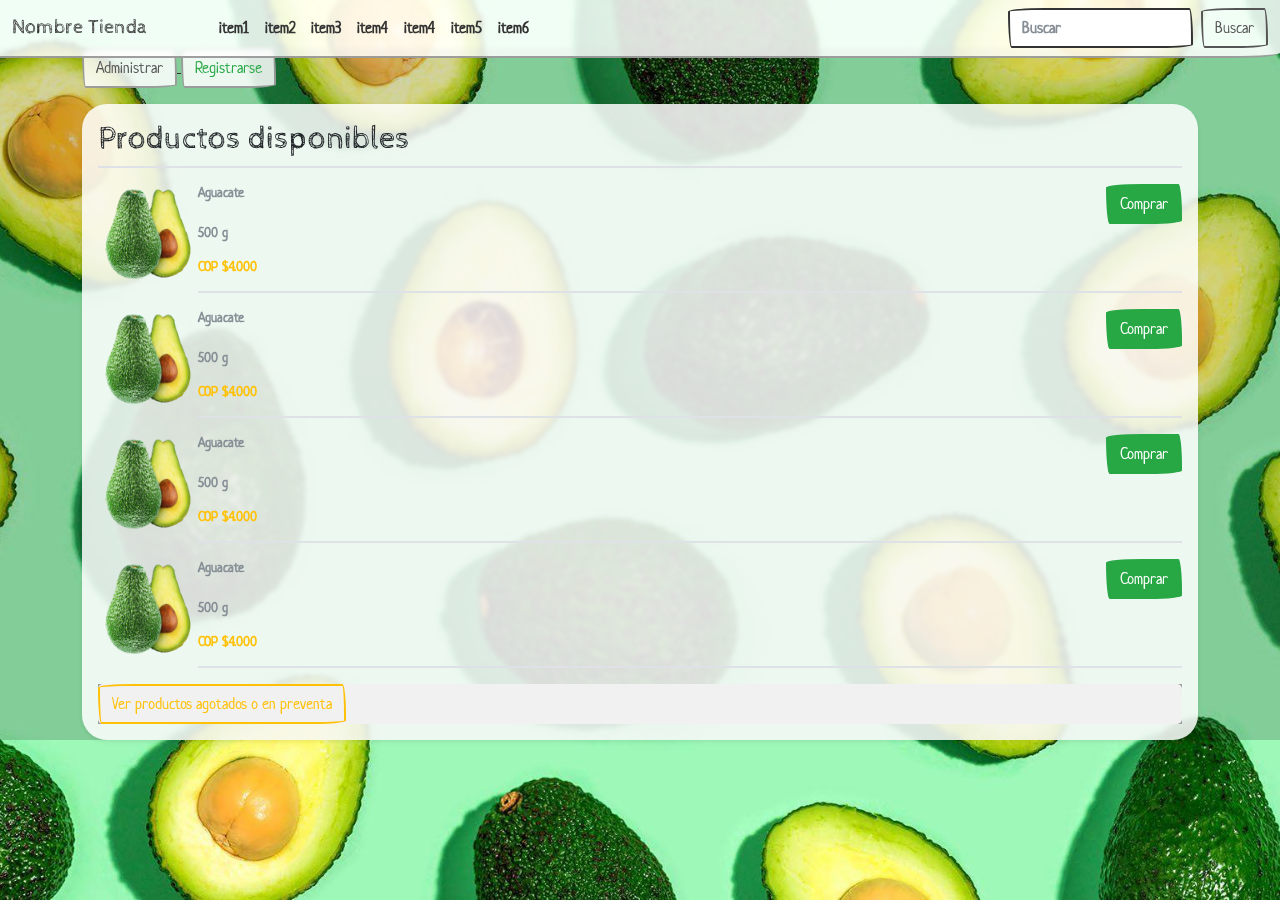
<file: index.html>
<!DOCTYPE html>
<html lang="es">

<head>
    <meta charset="UTF-8">
    <meta http-equiv="X-UA-Compatible" content="IE=edge">
    <meta name="viewport" content="width=device-width, initial-scale=1.0">
    <title>Document</title>
    <link rel="stylesheet" href="css/main.css">
</head>

<body class="parallax">
    <nav class="navbar fixed-top navbar-expand-lg navbar-light bg-body">
        <div class="container-fluid">
            <a class="navbar-brand" href="#">Nombre Tienda</a>
            <button class="navbar-toggler" type="button" data-bs-toggle="collapse" data-bs-target="#navbarColor01"
                aria-controls="navbarColor01" aria-expanded="false" aria-label="Toggle navigation">
                <span class="navbar-toggler-icon"></span>
            </button>

            <div class="collapse navbar-collapse ms-5" id="navbarColor01">
                <ul class="navbar-nav me-auto">

                    <li class="nav-item">
                        <a class="nav-link" href="#item1">item1</a>
                    </li>
                    <li class="nav-item">
                        <a class="nav-link" href="#item2">item2</a>
                    </li>
                    <li class="nav-item">
                        <a class="nav-link" href="#item3">item3</a>
                    </li>

                    <li class="nav-item">
                        <a class="nav-link" href="#item4">item4</a>
                    </li>

                    <li class="nav-item">
                        <a class="nav-link" href="#item5">item4</a>
                    </li>

                    <li class="nav-item">
                        <a class="nav-link" href="#item6">item5</a>
                    </li>

                    <li class="nav-item">
                        <a class="nav-link" href="#item7">item6</a>
                    </li>



                </ul>
                <form class="d-flex">
                    <input class="form-control me-sm-2" type="text" placeholder="Buscar">
                    <button class="btn btn-outline-secondary my-2 my-sm-0" type="submit">Buscar</button>
                </form>
            </div>
        </div>
    </nav>

    <div class="bg">
        <main class="container mt-5">
            <a href="/pages/login.html"> <button type="button" class="btn btn-outline-secondary bg-body">Administrar</button>
            </a>
            <a href="/pages/sign.html"> <button type="button" class="btn btn-outline-success bg-body">Registrarse</button>
            </a>


            <div class="my-3 p-3 bg-body rounded shadow-sm"  >
                <h2 class="border-bottom pb-2 mb-0">Productos disponibles</h2>
                <div class="d-flex text-muted pt-3">
                    <img src="/assets/img/avocado.png" alt="aguacate" height="100"> 

                    <div class="pb-3 mb-0 small lh-sm border-bottom w-100">
                        <div class="d-flex justify-content-between">
                            <strong class="text-gray-dark">Aguacate</strong>
                            <button type="button" class="btn btn-success">Comprar</button>
                        </div>
                        <span class="d-block"> 500 g</span>
                        <div class="mt-3 text-warning"><strong> COP $4.000 </strong></div>
                    </div>
                </div>   
                <div class="d-flex text-muted pt-3" >
                    <img src="/assets/img/avocado.png" alt="aguacate" height="100">

                    <div class="pb-3 mb-0 small lh-sm border-bottom w-100">
                        <div class="d-flex justify-content-between">
                            <strong class="text-gray-dark">Aguacate</strong>
                            <button type="button" class="btn btn-success" >Comprar</button>
                        </div>
                        <span class="d-block"> 500 g</span>
                        <div class="mt-3 text-warning"><strong> COP $4.000 </strong></div>
                    </div>
                </div>

                <div class="d-flex text-muted pt-3">
                    <img src="/assets/img/avocado.png"  alt="aguacate" height="100">

                    <div class="pb-3 mb-0 small lh-sm border-bottom w-100">
                        <div class="d-flex justify-content-between">
                            <strong class="text-gray-dark">Aguacate</strong>
                            <button type="button" class="btn btn-success">Comprar</button>

                        </div>
                        <span class="d-block"> 500 g</span>
                        <div class="mt-3 text-warning"><strong> COP $4.000 </strong></div>
                    </div>
                </div>

                <div class="d-flex text-muted pt-3">
                    <img src="/assets/img/avocado.png"  alt="aguacate" height="100">

                    <div class="pb-3 mb-0 small lh-sm border-bottom w-100">
                        <div class="d-flex justify-content-between">
                            <strong class="text-gray-dark">Aguacate</strong>
                            <button type="button" class="btn btn-success">Comprar</button>
                        </div>
                        <span class="d-block"> 500 g</span>
                        <div class="mt-3 text-warning"><strong> COP $4.000 </strong></div>
                    </div>
                </div>

                <small class="d-block mt-3">
                    
                <div class="accordion accordion-flush blur " id="accordionFlush">
                    <div class="accordion-item bg-body-acordion">
                        <h2 class="accordion-header" id="flush-headingOne">
                            <button class="btn-button collapsed btn btn-outline-warning" type="button" data-bs-toggle="collapse"
                                data-bs-target="#flush-collapseOne" aria-expanded="false"
                                aria-controls="flush-collapseOne">
                                Ver productos agotados o en preventa
                            </button>
                        </h2>
                        <div id="flush-collapseOne" class="accordion-collapse collapse"
                            aria-labelledby="flush-headingOne" data-bs-parent="#accordionFlush">
                            <div class="d-flex text-muted pt-3">
                                <img src="/assets/img/avocado.png"  alt="aguacate hass" height="100">
            
                                <div class="pb-3 mb-0 small lh-sm border-bottom w-100">
                                    <div class="d-flex justify-content-between">
                                        <strong class="text-gray-dark">Aguacate Hass</strong>
                                        <button type="button" class="btn btn-danger">Agotado</button>
                                    </div>
                                    <span class="d-block"> 500 g</span>
                                    <div class="mt-3 text-warning"><strong> COP $4.000 </strong></div>
                                </div>
                            </div>


                            <div class="d-flex text-muted pt-3">
                                <img src="/assets/img/avocado.png"  alt="aguacate hass" height="100">
            
                                <div class="pb-3 mb-0 small lh-sm border-bottom w-100">
                                    <div class="d-flex justify-content-between">
                                        <strong class="text-gray-dark">Aguacate Hass</strong>
                                        <button type="button" class="btn btn-warning">Pre ordenar</button>
                                    </div>
                                    <span class="d-block"> 500 g</span>
                                    <div class="mt-3 text-warning"><strong> COP $4.000 </strong></div>
                                </div>
                            </div>


                            <div class="d-flex text-muted pt-3">
                                <img src="/assets/img/avocado.png"  alt="aguacate hass" height="100">
            
                                <div class="pb-3 mb-0 small lh-sm border-bottom w-100">
                                    <div class="d-flex justify-content-between">
                                        <strong class="text-gray-dark">Aguacate Hass</strong>
                                        <button type="button" class="btn btn-warning">Pre ordenar</button>
                                    </div>
                                    <span class="d-block"> 500 g</span>
                                    <div class="mt-3 text-warning"><strong> COP $4.000 </strong></div>
                                </div>
                            </div>

                            <div class="d-flex text-muted pt-3">
                                <img src="/assets/img/avocado.png" alt="aguacate hass" height="100">
            
                                <div class="pb-3 mb-0 small lh-sm border-bottom w-100">
                                    <div class="d-flex justify-content-between">
                                        <strong class="text-gray-dark">Aguacate Hass</strong>
                                        <button type="button" class="btn btn-warning">Pre ordenar</button>
                                    </div>
                                    <span class="d-block"> 500 g</span>
                                    <div class="mt-3 text-warning"><strong> COP $4.000 </strong></div>
                                </div>
                            </div>

                        </div>



                    </div>
                </div>
                </small>

            </div>
        </main>

    </div>



    <script src="https://cdn.jsdelivr.net/npm/bootstrap@5.1.3/dist/js/bootstrap.bundle.min.js"
        integrity="sha384-ka7Sk0Gln4gmtz2MlQnikT1wXgYsOg+OMhuP+IlRH9sENBO0LRn5q+8nbTov4+1p" crossorigin="anonymous">
    </script>
</body>

</html>
</file>
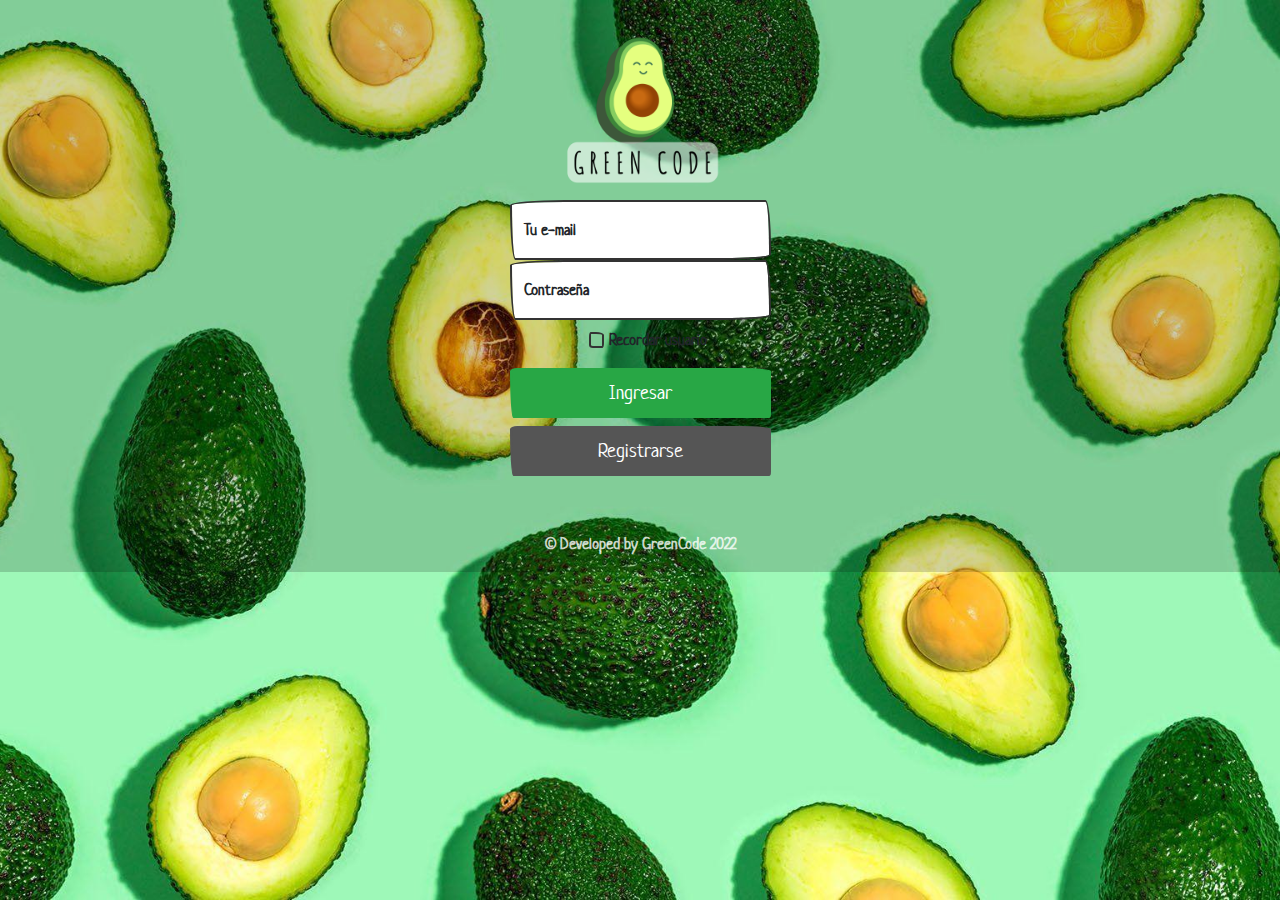
<file: pages/login.html>
<!DOCTYPE html>
<html lang="es">

<head>
  <meta charset="utf-8" />
  <meta name="viewport" content="width=device-width, initial-scale=1" />
  <meta name="description" content="" />
  <meta name="author" content="Mark Otto, Jacob Thornton, and Bootstrap contributors" />
  <meta name="generator" content="Hugo 0.84.0" />
  <title></title>

  <link rel="stylesheet" href="../css/main.css" />
</head>

<body class="parallax">
  <div class="bg">
    <main class="container">
      <section class="row justify-content-center">
        <article class="col-sm-10 col-xl-3">
          <form class="text-center">
            <a href="/">
              <img class="" src="../assets/img/logo-sub.png" alt="" width="200" /></a>

            <div class="form-floating">
              <input type="email" class="form-control" id="floatingInput" placeholder="name@example.com" />
              <label for="floatingInput">Tu e-mail</label>
            </div>
            <div class="form-floating">
              <input type="password" class="form-control" id="floatingPassword" placeholder="Password" />
              <label for="floatingPassword">Contraseña</label>
            </div>

            <div class="mb-3 mt-2">
              <input class="mx-3 checkbox" type="checkbox" value="remember-me" />
              <label> Recordar usuario </label>
            </div>
            <button class="w-100 btn btn-lg btn-success" type="submit">
              Ingresar
            </button>
            <a href="sign.html">
              <button class="w-100 my-2 btn btn-lg btn-secondary" type="button">
                Registrarse
              </button>
            </a>
            <p class="mt-5 mb-3 text-muted copy">
              &copy; Developed by GreenCode 2022
            </p>
          </form>
        </article>
      </section>
    </main>
  </div>
</body>

</html>
</file>
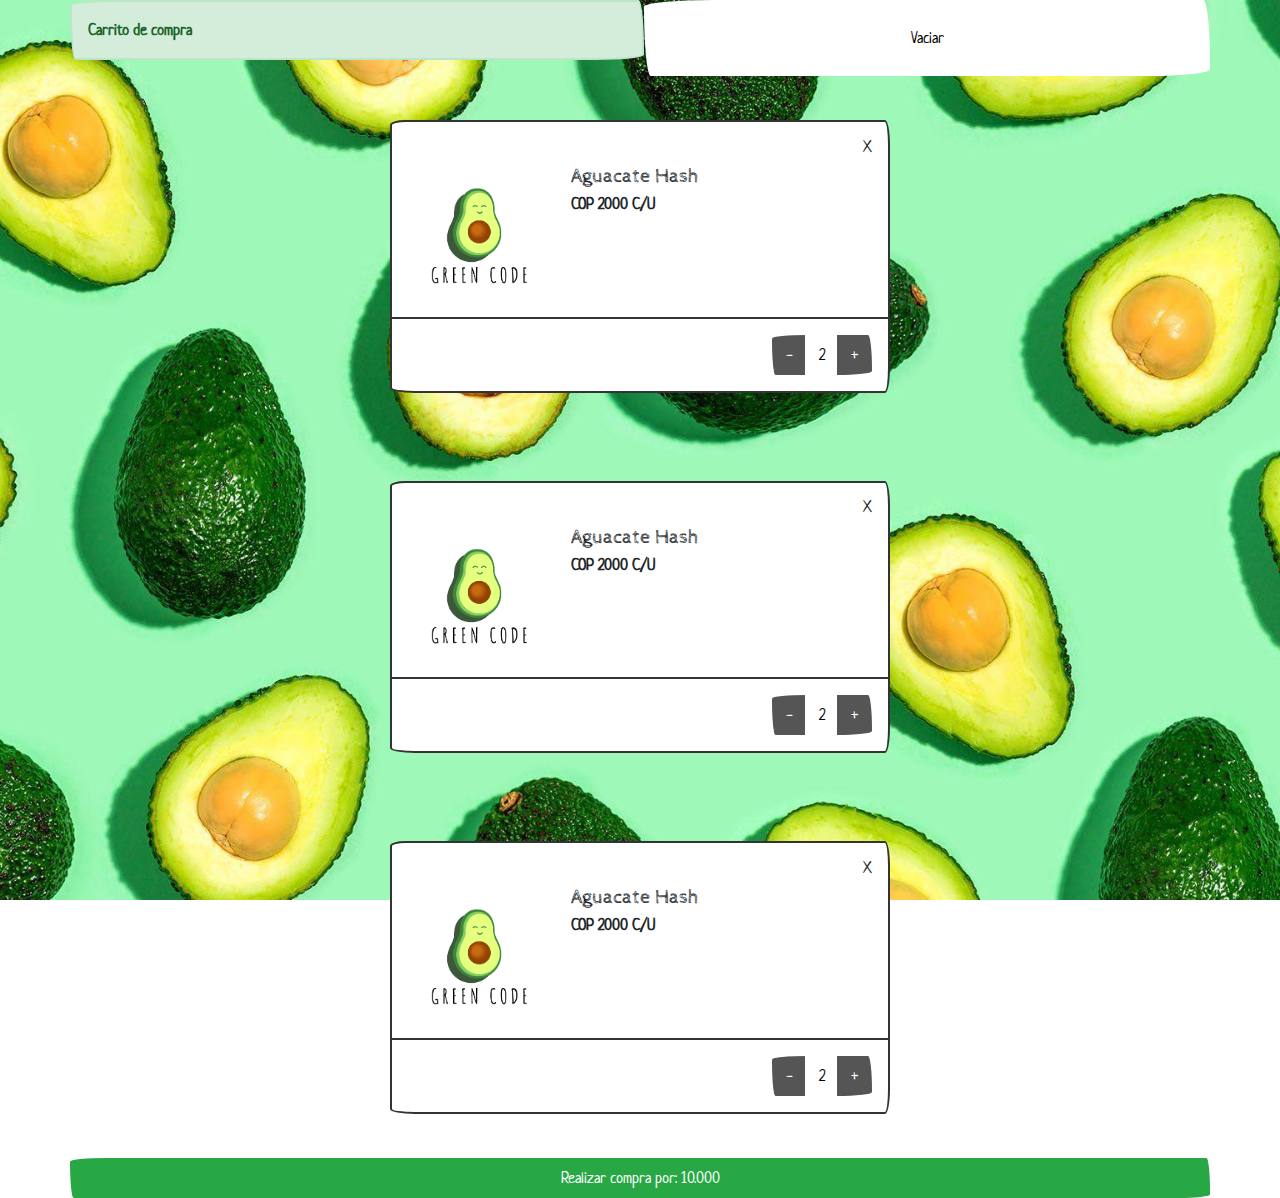
<file: pages/shopping-card.html>
<!DOCTYPE html>
<html lang="es">
<head>
    <meta charset="UTF-8">
    <meta http-equiv="X-UA-Compatible" content="IE=edge">
    <meta name="viewport" content="width=device-width, initial-scale=1.0">
    <title>Carrito de compra</title>
    <link rel="stylesheet" href="../css/main.css">
</head>
<body class="parallax">
    <section class="container">
        <!-- <div class="col"></div> -->
        <div class="col">
            <div class="row">
                <div class="col alert alert-success" role="alert">
                    Carrito de compra
                </div>
                <button type="button" class="col btn btn-light">Vaciar</button>
            </div>
            <div class="row">
                <div class="modal-body" tabindex="-1">
                    <div class="modal-dialog">
                        <div class="modal-content">
                            <button type="button" class="btn-close" data-bs-dismiss="modal" aria-label="Close"></button>
                            <!-- <div class="modal-header">
                                <h5 class="modal-title">Modal title</h5>
                            </div> -->
                            <div class="modal-body">
                                <vid class="row">
                                    <div class="col-md-4">
                                        <img src="../assets/img/logo.png" class="img-fluid rounded-start" alt="...">
                                    </div>
                                    <div class="col-md-6">
                                        <h5 class="modal-title"> Aguacate Hash </h5>
                                        <p> COP 2000 C/U </p>
                                    </div>
                                </vid>
                            </div>
                            <div class="modal-footer">
                                <div class="btn-group" role="group">
                                    <button type="button" class="btn btn-secondary">-</button>
                                    <button type="button" class="btn btn-light">2</button>
                                    <button type="button" class="btn btn-secondary">+</button>
                                </div>
                            </div>
                        </div>
                    </div>
                </div>
            </div>
            <div class="row">
                <div class="modal-body" tabindex="-1">
                    <div class="modal-dialog">
                        <div class="modal-content">
                            <button type="button" class="btn-close" data-bs-dismiss="modal" aria-label="Close"></button>
                            <!-- <div class="modal-header">
                                <h5 class="modal-title">Modal title</h5>
                            </div> -->
                            <div class="modal-body">
                                <vid class="row">
                                    <div class="col-md-4">
                                        <img src="../assets/img/logo.png" class="img-fluid rounded-start" alt="...">
                                    </div>
                                    <div class="col-md-6">
                                        <h5 class="modal-title"> Aguacate Hash </h5>
                                        <p> COP 2000 C/U </p>
                                    </div>
                                </vid>
                            </div>
                            <div class="modal-footer">
                                <div class="btn-group" role="group">
                                    <button type="button" class="btn btn-secondary">-</button>
                                    <button type="button" class="btn btn-light">2</button>
                                    <button type="button" class="btn btn-secondary">+</button>
                                </div>
                            </div>
                        </div>
                    </div>
                </div>
            </div>
            <div class="row">
                <div class="modal-body" tabindex="-1">
                    <div class="modal-dialog">
                        <div class="modal-content">
                            <button type="button" class="btn-close" data-bs-dismiss="modal" aria-label="Close"></button>
                            <!-- <div class="modal-header">
                                <h5 class="modal-title">Modal title</h5>
                            </div> -->
                            <div class="modal-body">
                                <vid class="row">
                                    <div class="col-md-4">
                                        <img src="../assets/img/logo.png" class="img-fluid rounded-start" alt="...">
                                    </div>
                                    <div class="col-md-6">
                                        <h5 class="modal-title"> Aguacate Hash </h5>
                                        <p> COP 2000 C/U </p>
                                    </div>
                                </vid>
                            </div>
                            <div class="modal-footer">
                                <div class="btn-group" role="group">
                                    <button type="button" class="btn btn-secondary">-</button>
                                    <button type="button" class="btn btn-light">2</button>
                                    <button type="button" class="btn btn-secondary">+</button>
                                </div>
                            </div>
                        </div>
                    </div>
                </div>
            </div>
        </div>
        <div class="row">
            <button type="button" class="btn btn-success"> Realizar compra por: 10.000 </button>
        </div>
    </section>
</body>
</html>
</file>
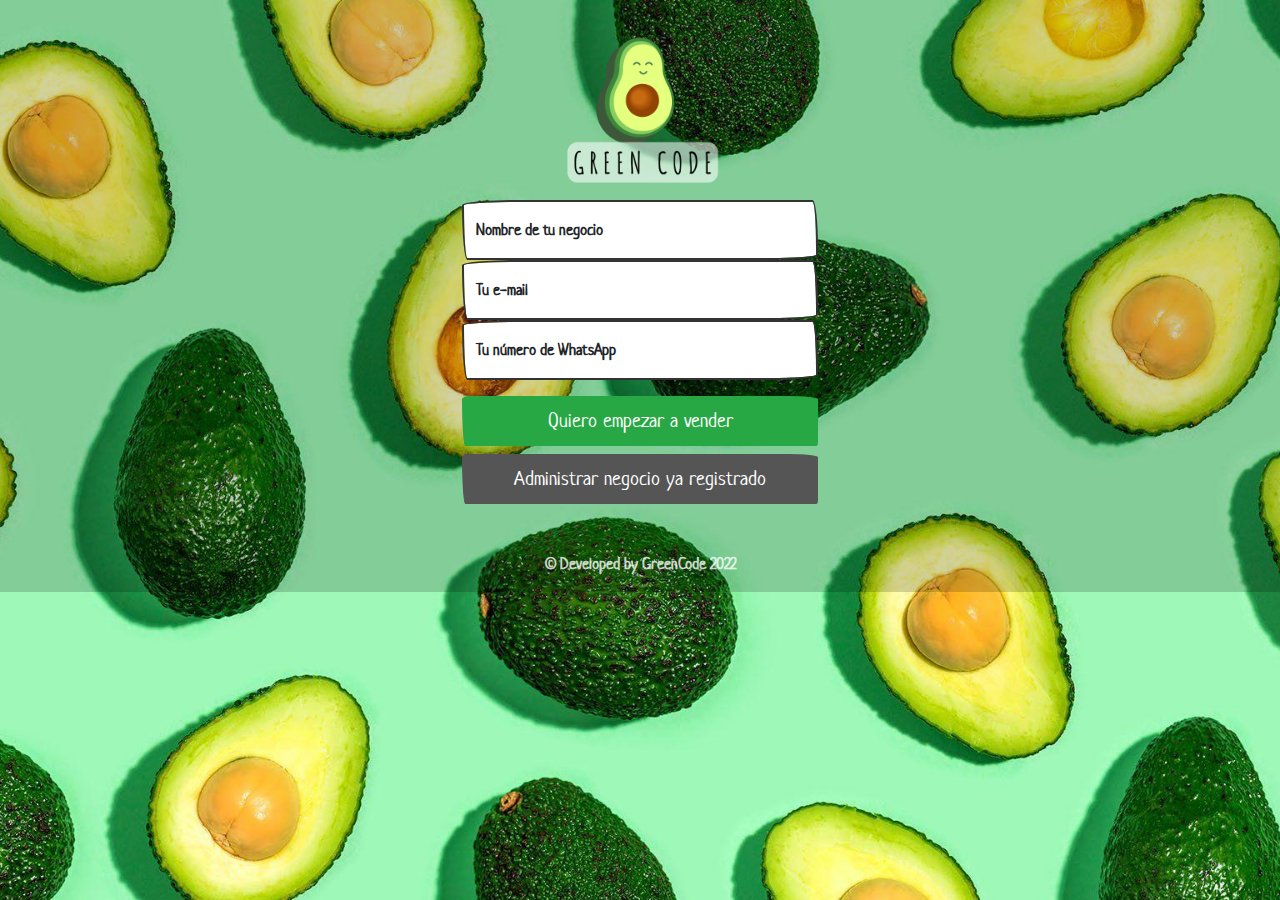
<file: pages/sign.html>
<!doctype html>
<html lang="es">

<head>
  <meta charset="utf-8">
  <meta name="viewport" content="width=device-width, initial-scale=1">
  <meta name="description" content="">
  <meta name="author" content="Mark Otto, Jacob Thornton, and Bootstrap contributors">
  <meta name="generator" content="Hugo 0.84.0">
  <title></title>

  <link rel="stylesheet" href="../css/main.css">
</head>

<body class="parallax">
  <div class=" bg">
    <main class="container">
      <section class="row justify-content-center">

        <article class="col-sm-10 col-xl-4">
          <form class="text-center">
            <a href="/">
            <img class="" src="../assets/img/logo-sub.png" alt="" width="200" /></a>
          </a>

            <div class="form-floating">
              <input type="text" class="form-control" id="floatingInput" placeholder="Nombre de tu negocio">
              <label for="floatingInput">Nombre de tu negocio</label>
            </div>
            <div class="form-floating">
              <input type="email" class="form-control" id="floatingInput" placeholder="name@example.com">
              <label for="floatingInput">Tu e-mail</label>
            </div>
            <div class="form-floating">
              <input type="email" class="form-control" id="floatingInput" placeholder="name@example.com">
              <label for="floatingInput">Tu número de WhatsApp</label>
            </div>

            <button class="w-100 btn btn-lg btn-success mt-3" type="submit">Quiero empezar a vender</button>

            <a href="login.html"> 
              <button type="button" class="w-100 btn btn-lg btn-secondary mt-2">Administrar negocio
                ya registrado</button>
            </a>
            
            <p class="mt-5 mb-3 text-muted copy">&copy; Developed by GreenCode 2022</p>
          </form>

        </article>
      </section>
    </main>

  </div>



</body>

</html>
</file>
<file: css/main.css>
@import 'bootstrap.css';
@import 'login.css';
@import 'index.css';
</file>
